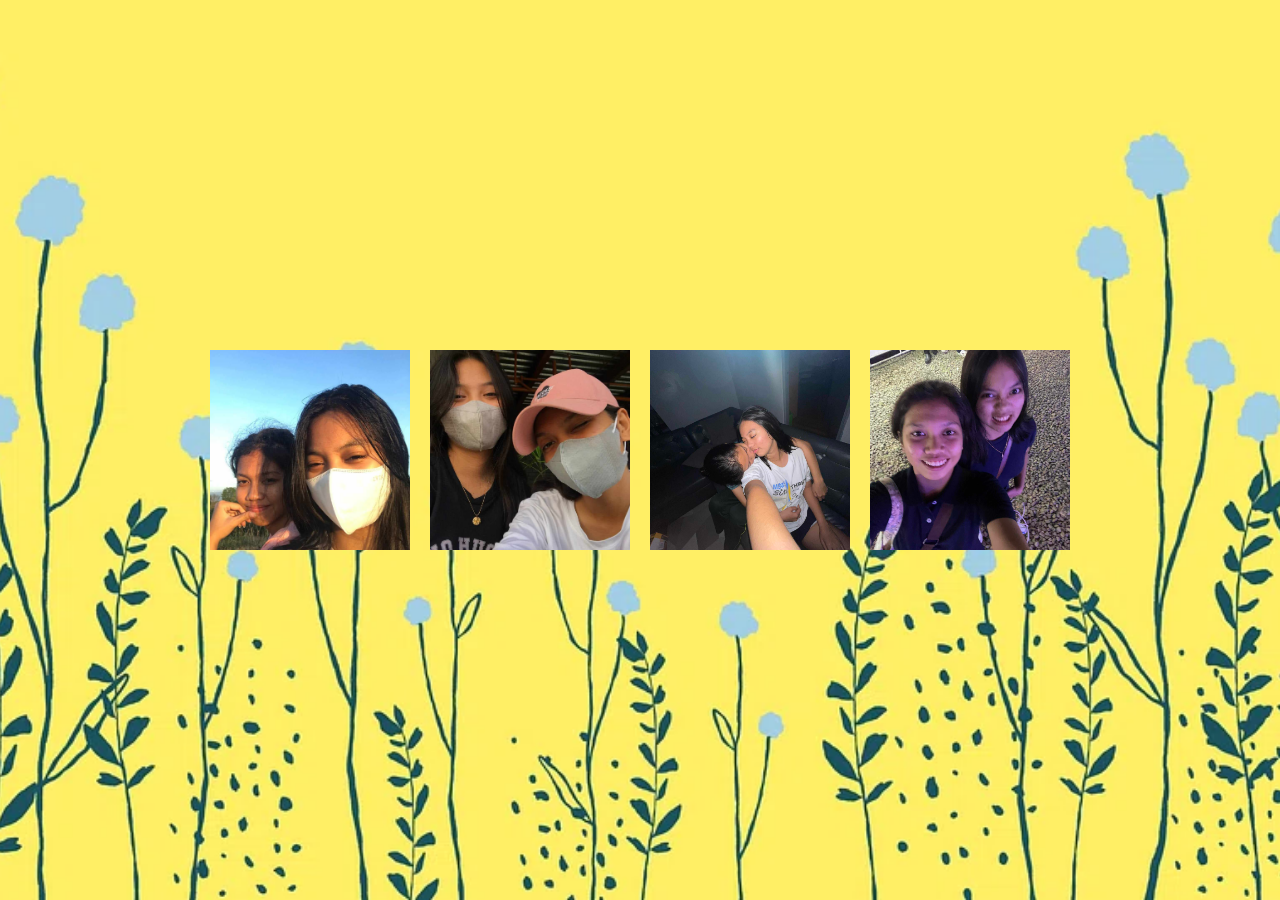
<file: apology.html>
<!DOCTYPE html>
<html lang="en">
<head>
  <meta charset="UTF-8">
  <meta name="viewport" content="width=device-width, initial-scale=1.0">
  <title>Apology</title>

  <link rel="stylesheet" href="style/apology.css">

</head>
<body>

  <div class="container container1">
    <div class="overlay"></div>
    <div class="message">
      <p>Hello, lover! I'm sorry for all the fights.</p>
    </div>
  </div>

  <div class="container container2">
    <div class="overlay"></div>
    <div class="message">
      <p> I'm sorry sa lahat ng oras na pinapabayaan kita.
        Sa lahat ng oras na nasasabihan kita ng hurtful words.
        I'm sorry kasi minsan mas pinipili ko na lang na di makipag-usap.
        I'm sorry kasi nagbago na yung way ng pagttreat ko sa'yo.
       </p>
    </div>
  </div>

  <div class="container container3">
    <div class="overlay"></div>
    <div class="message">
      <p>I'm sorry for such being a makulit girlie.
        I'm sorry kasi minsan hindi ako nasunod sa'yo
        tho madalas naman talagang matigas ulo ko HAHAHAHAHA but u should love me pa rin</p>
    </div>
  </div>

  <div class="container container4">
    <div class="overlay"></div>
    <div class="message">
      <p> I'm sorry for all the pain, baby.
        I promise to be better.</p>
    </div>
  </div>


</body>
</html>
</file>
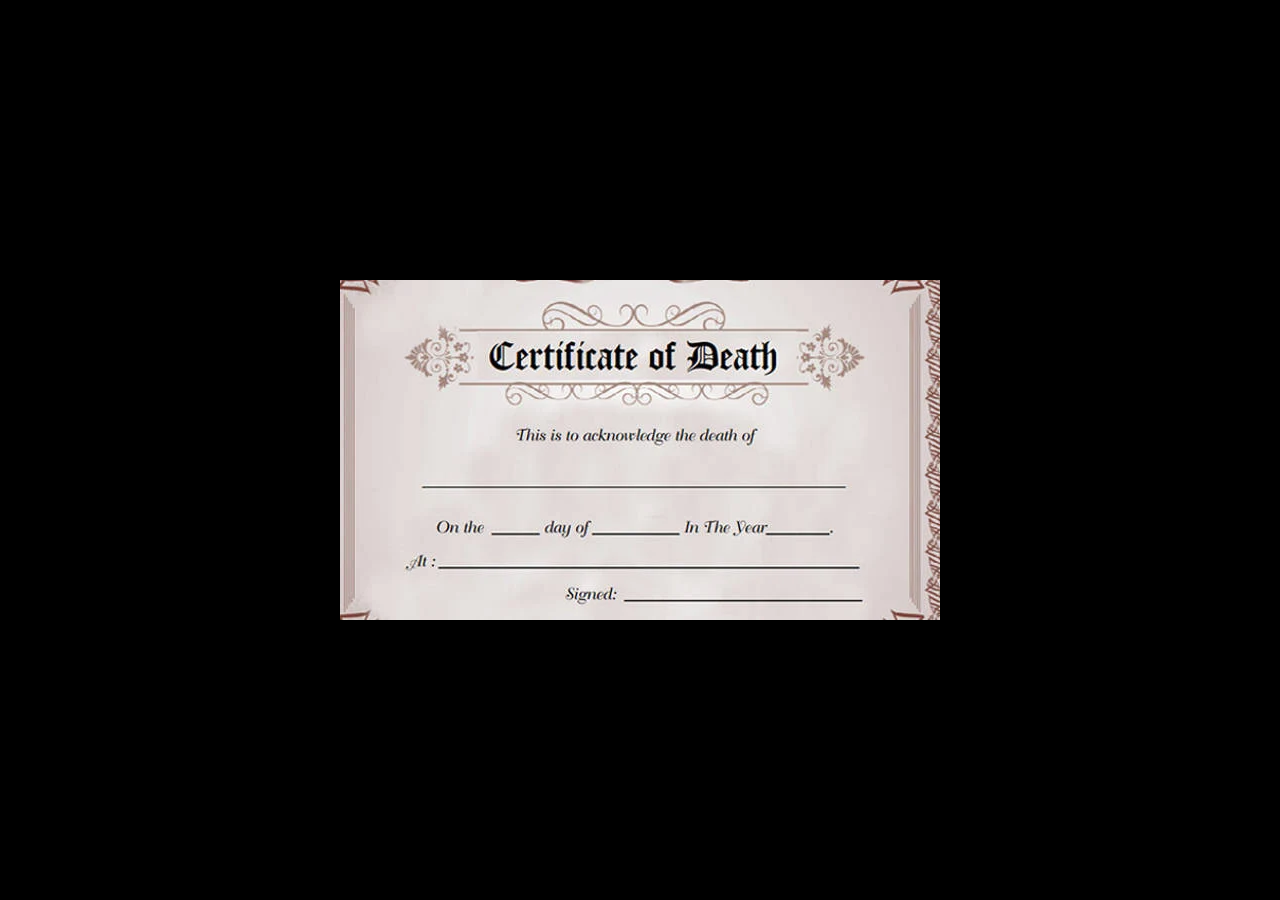
<file: ge.html>
<!DOCTYPE html>
<html lang="en">
<head>
  <meta charset="UTF-8">
  <meta name="viewport" content="width=device-width, initial-scale=1.0">
  <title>Good bye!</title>
</head>
<body style="display: flex;
            justify-content: center;
            align-items: center;
            height: 100vh;
            margin: 0;
            background-color: black;
            color: white;
            text-align: center;">
            
  <img src="images/death-cert.webp">
</body>
</html>
</file>
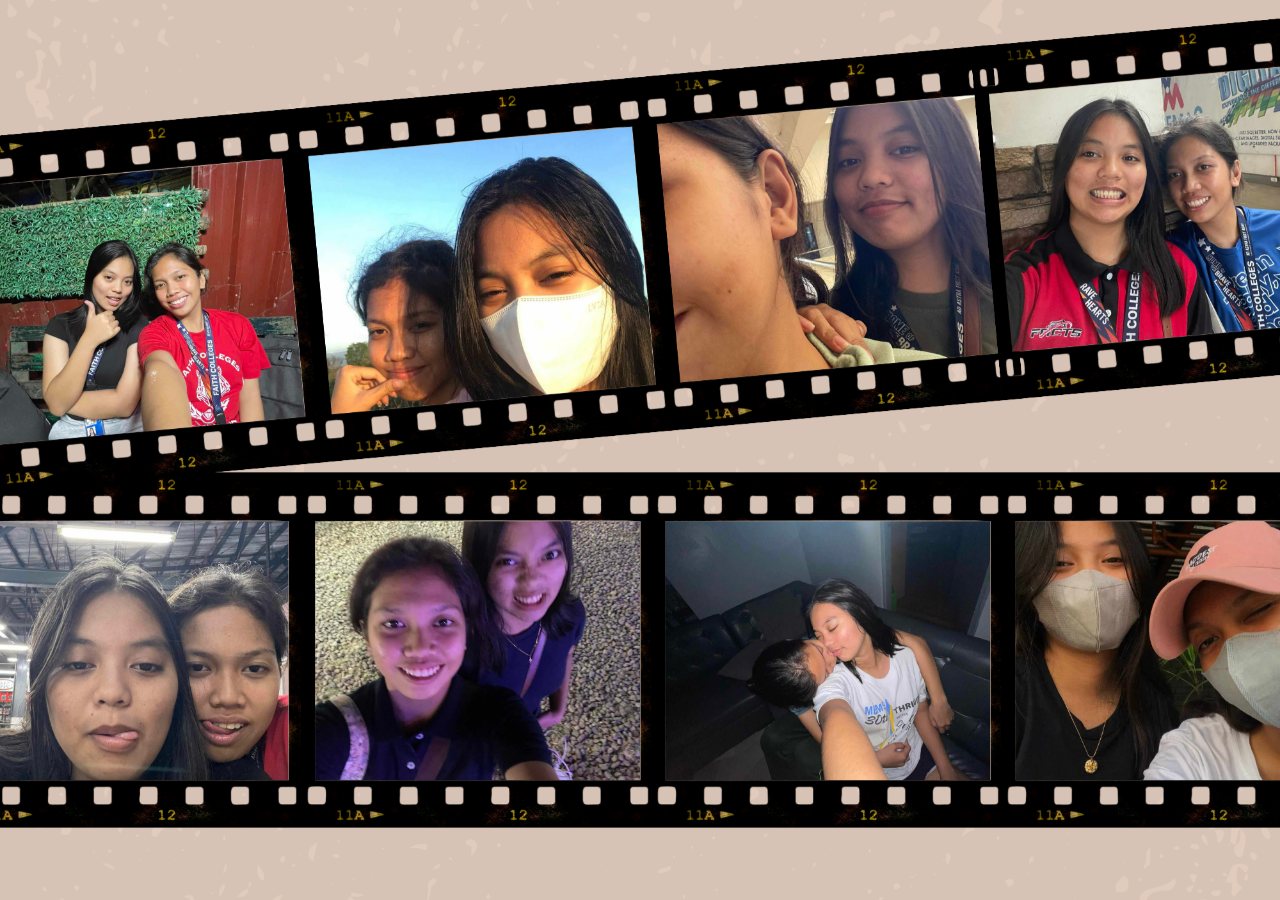
<file: kalandian.html>
<!DOCTYPE html>
<html lang="en">
<head>
  <meta charset="UTF-8">
  <meta name="viewport" content="width=device-width, initial-scale=1.0">
  <title>Kalandian</title>

  <link rel="stylesheet" href="style/kalandian.css">

  <iframe width="0" height="0" src="https://www.youtuberepeater.com/watch?v=n4RxcA5-YvY&name=Maki+Dilaw+Lyrics#gsc.tab=0" frameborder="0" allowfullscreen></iframe>
</head>

<body>

  <img class="wallpaper" src="/images/kalandian.png">
</html>
</file>
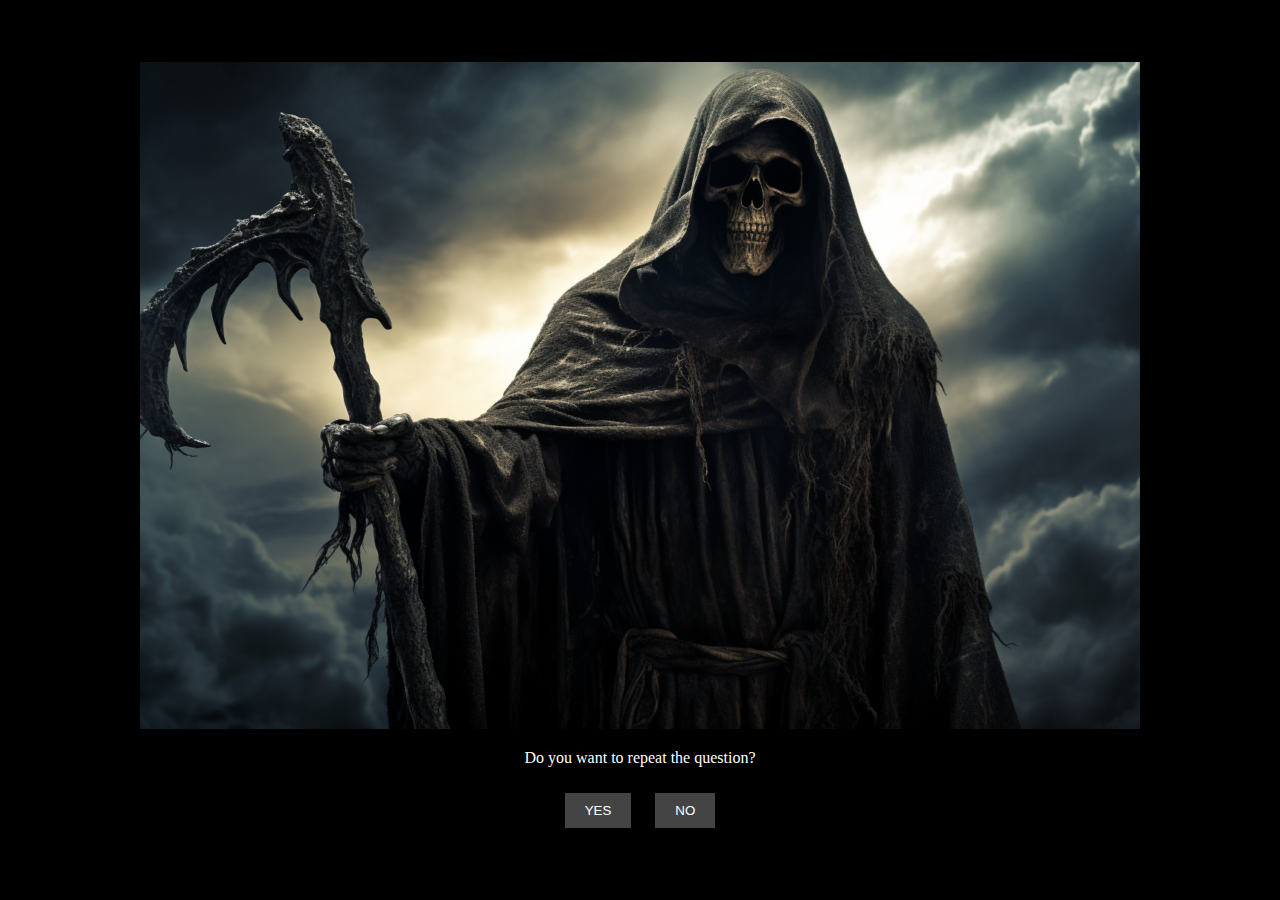
<file: no.html>
<!DOCTYPE html>
<html lang="en">
<head>
  <meta charset="UTF-8">
  <meta name="viewport" content="width=device-width, initial-scale=1.0">
  <title>FOC-U</title>

  <link rel="stylesheet" href="style/no.css">
</head>

<body>

  <div>

    <img class="kamatayan" src="images/death.png" alt="Death Image">

    <div class="container">
      <p>Do you want to repeat the question?</p>

      <div>
        <button class="button-yes">
          <a href="home.html">YES</a>
        </button>
        <button class="button-no">
          <a href="ge.html">NO</a>
        </button>
      </div>

    </div>
  </div>
</body>
</html>
</file>
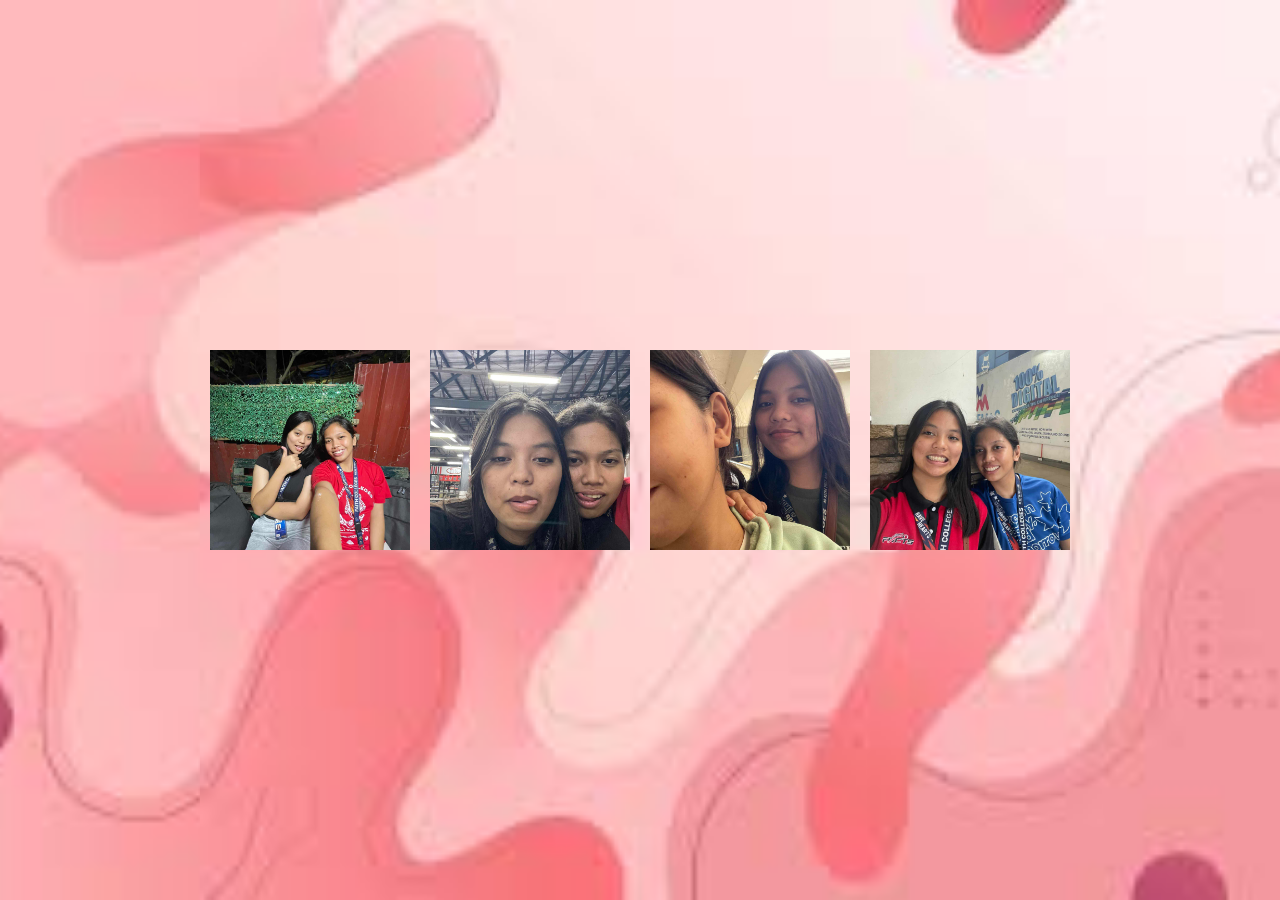
<file: thanku.html>
<!DOCTYPE html>
<html lang="en">
<head>
  <meta charset="UTF-8">
  <meta name="viewport" content="width=device-width, initial-scale=1.0">
  <title>Thankful</title>

  <link rel="stylesheet" href="style/thanku.css">

</head>
<body>

  <div class="container container1">
    <div class="overlay"></div>
    <div class="message">
      <p>Hi, baby! Thank you for everything. Thank you for coming back.</p>
    </div>
  </div>

  <div class="container container2">
    <div class="overlay"></div>
    <div class="message">
      <p> Thank you for all the efforts that you've put in our relationship.
        Thank you for making me feel na may kakampi ako, na hindi ako nagiisa.
        Thank you for always stayong by my side.
      </p>
    </div>
  </div>

  <div class="container container3">
    <div class="overlay"></div>
    <div class="message">
      <p> Thank you for all the sacrifices na ginagawa mo just to make me feel comfy.
        Thank you kasi you're trying your best to be better.
        Thank you for making our relationship as my safe place.
      </p>
    </div>
  </div>

  <div class="container container4">
    <div class="overlay"></div>
    <div class="message">
      <p> Thank you so much for always being so UNDERstanding.
        Thank you for being my number 1 fan since day 1. Iloveyou!
      </p>
    </div>
  </div>


</body>
</html>
</file>
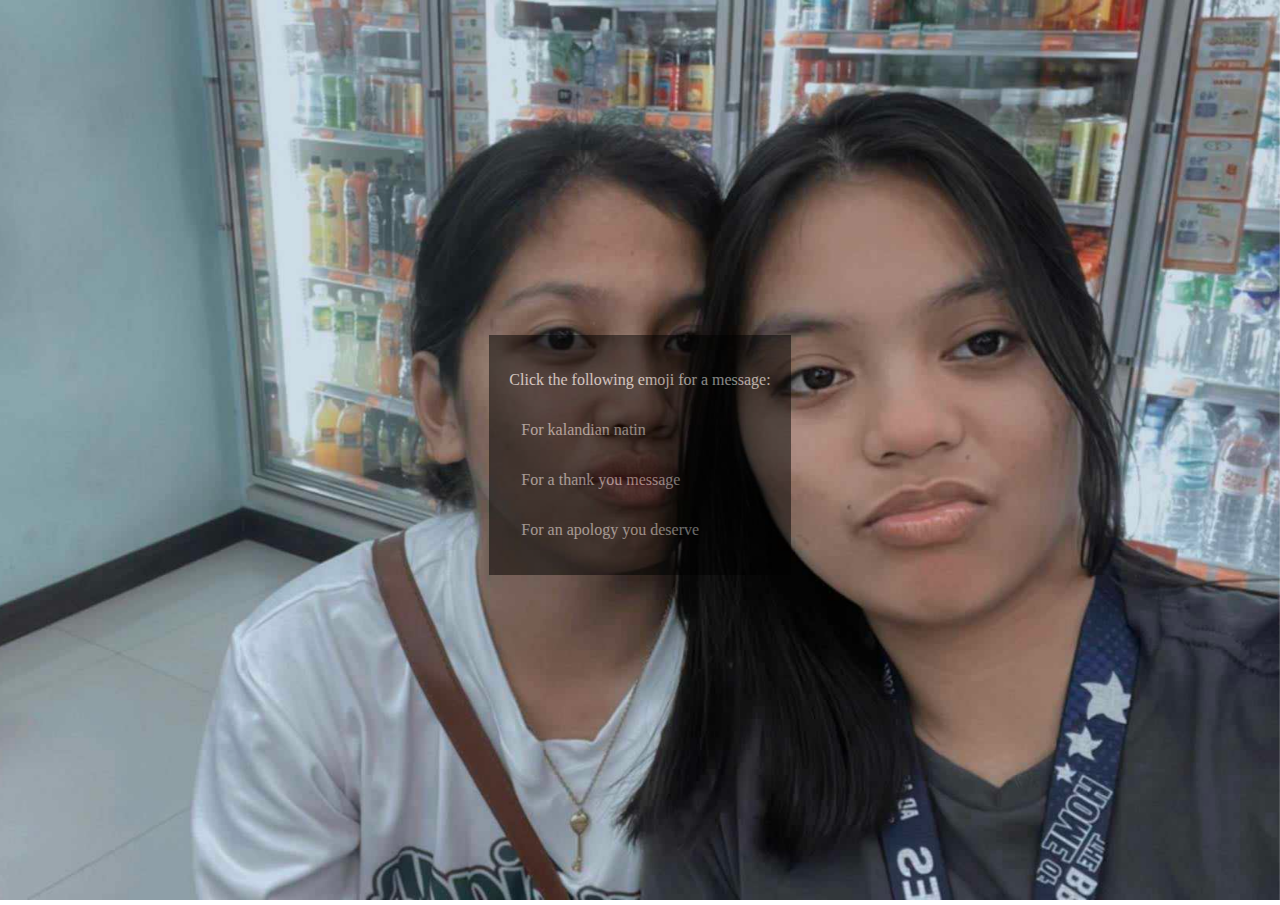
<file: yes.html>
<!DOCTYPE html>
<html lang="en">
<head>
  <meta charset="UTF-8">
  <meta name="viewport" content="width=device-width, initial-scale=1.0">
  <title>About Us</title>
  
  <link rel="stylesheet" href="style/yes.css">
  <link rel="stylesheet" href="https://cdnjs.cloudflare.com/ajax/libs/font-awesome/6.5.2/css/all.min.css"
  integrity="sha512-SnH5WK+bZxgPHs44uWIX+LLJAJ9/2PkPKZ5QiAj6Ta86w+fsb2TkcmfRyVX3pBnMFcV7oQPJkl9QevSCWr3W6A=="
  crossorigin="anonymous"
  referrerpolicy="no-referrer" />

</head>
<body>
  
  <img class="wallpaper" src="images/yes-wallpaper.jpg">
  
  <div class="container">
    <div class="instruction">
      <p>Click the following emoji for a message:</p>
      <div class="choices">
          <p> <a href="kalandian.html">
            <i class="fa-regular fa-heart"></i>
              </a> For kalandian natin
          </p>
          <p> <a href="thanku.html">
            <i class="fa-regular fa-face-smile"></i>
              </a> For a thank you message
          </p>
          <p> <a href="apology.html">
            <i class="fa-solid fa-heart-crack"></i>
            </a> For an apology you deserve
          </p>
      </div>
    </div>
  </div>

</body>
</html>
</file>
<file: style/apology.css>
body, html {
  background-image: url('/images/wallpaper-apology.webp');
  background-size: cover;
  background-position: center;
  margin: 0;
  padding: 0;
  height: 100%;
  display: flex;
  justify-content: center;
  align-items: center;
  flex-wrap: wrap;
}

.container {
  height: 200px;
  width: 200px;
  display: flex;
  flex-direction: column;
  justify-content: center;
  align-items: center;
  text-align: center;
  margin: 10px;
  position: relative;
  color: white;
}

.overlay {
  position: absolute;
  top: 0;
  left: 0;
  right: 0;
  bottom: 0;
  background-size: cover;
  background-position: center;
  transition: opacity 0.5s;
  z-index: 1;
}

.container1 .overlay {
  background-image: url('/images/pic1.jpg');
}

.container2 .overlay {
  background-image: url('/images/pic2.jpg');
}

.container3 .overlay {
  background-image: url('/images/pic3.jpg');
}

.container4 .overlay {
  background-image: url('/images/pic4.jpg');
}

.container:hover .overlay {
  opacity: 0.3;
}

.message {
  z-index: 2;
  position: relative;
  padding: 10px;
}

p {
  color: black;
}

.message p {
  display: none;
}

.container:hover .message p {
  display: block;
}

.back-button {
  margin-top: 20px;
  padding: 10px 20px;
  font-size: 16px;
  background-color: #000;
  color: #fff;
  border: none;
  cursor: pointer;
  transition: background-color 0.3s;
}

.back-button:hover {
  background-color: #555;
}
</file>
<file: style/kalandian.css>
body, html {
  margin: 0;
  padding: 0;
  width: 100%;
  height: 100%;
}

.wallpaper {
  position: fixed;
  top: 0;
  left: 0;
  width: 100%;
  height: 100%;
  object-fit: cover;
  z-index: -1;
}
</file>
<file: style/no.css>
body {
  display: flex;
  justify-content: center;
  align-items: center;
  height: 100vh;
  margin: 0;
  background-color: black;
  color: white;
  text-align: center;
}
.container {
  margin-top: 10px;
}
.button-yes, .button-no {
  margin: 10px;
}
.button-yes a, .button-no a {
  text-decoration: none;
  color: white;
}
.button-yes, .button-no {
  background-color: #444;
  border: none;
  padding: 10px 20px;
  cursor: pointer;
}
.button-yes:hover, .button-no:hover {
  background-color: #666;
}
</file>
<file: style/thanku.css>
body, html {
  background-image: url('/images/pink-bg.jpeg');
  background-size: cover;
  background-position: center;
  margin: 0;
  padding: 0;
  height: 100%;
  display: flex;
  justify-content: center;
  align-items: center;
  flex-wrap: wrap;
}

.container {
  height: 200px;
  width: 200px;
  display: flex;
  flex-direction: column;
  justify-content: center;
  align-items: center;
  text-align: center;
  margin: 10px;
  position: relative;
  color: white;
}

.overlay {
  position: absolute;
  top: 0;
  left: 0;
  right: 0;
  bottom: 0;
  background-size: cover;
  background-position: center;
  transition: opacity 0.5s;
  z-index: 1;
}

.container1 .overlay {
  background-image: url('/images/pic5.jpg');
}

.container2 .overlay {
  background-image: url('/images/pic6.jpg');
}

.container3 .overlay {
  background-image: url('/images/pic7.jpg');
}

.container4 .overlay {
  background-image: url('/images/pic8.jpg');
}

.container:hover .overlay {
  opacity: 0.3;
}

.message {
  z-index: 2;
  position: relative;
  padding: 10px;
  font-weight: bold;
  font-family: Cambria, Cochin, Georgia, Times, 'Times New Roman', serif;
}

p {
  color: rgb(0, 0, 0);
}

.message p {
  display: none;
}

.container:hover .message p {
  display: block;
}
</file>
<file: style/yes.css>
body, html {
  margin: 0;
  padding: 0;
  width: 100%;
  height: 100%;
}

.wallpaper {
  position: fixed;
  top: 0;
  left: 0;
  width: 100%;
  height: 100%;
  object-fit: cover;
  z-index: -1;
}

.container {
  display: flex;
  flex-direction: column;
  justify-content: center;
  align-items: center;
  height: 100%;
  text-align: center;
  color: white;
  padding-top: 5px;
}

.instruction {
  background-color: black;
  opacity: 0.5; padding: 20px;
}

.choices{
  display: flex;
  flex-direction: column;
  justify-content: flex-start;
  align-items: flex-start;
  background-color: black;
  margin-left: 2px;
  padding-left: 10px;
  opacity: 0.8;
}
</file>
